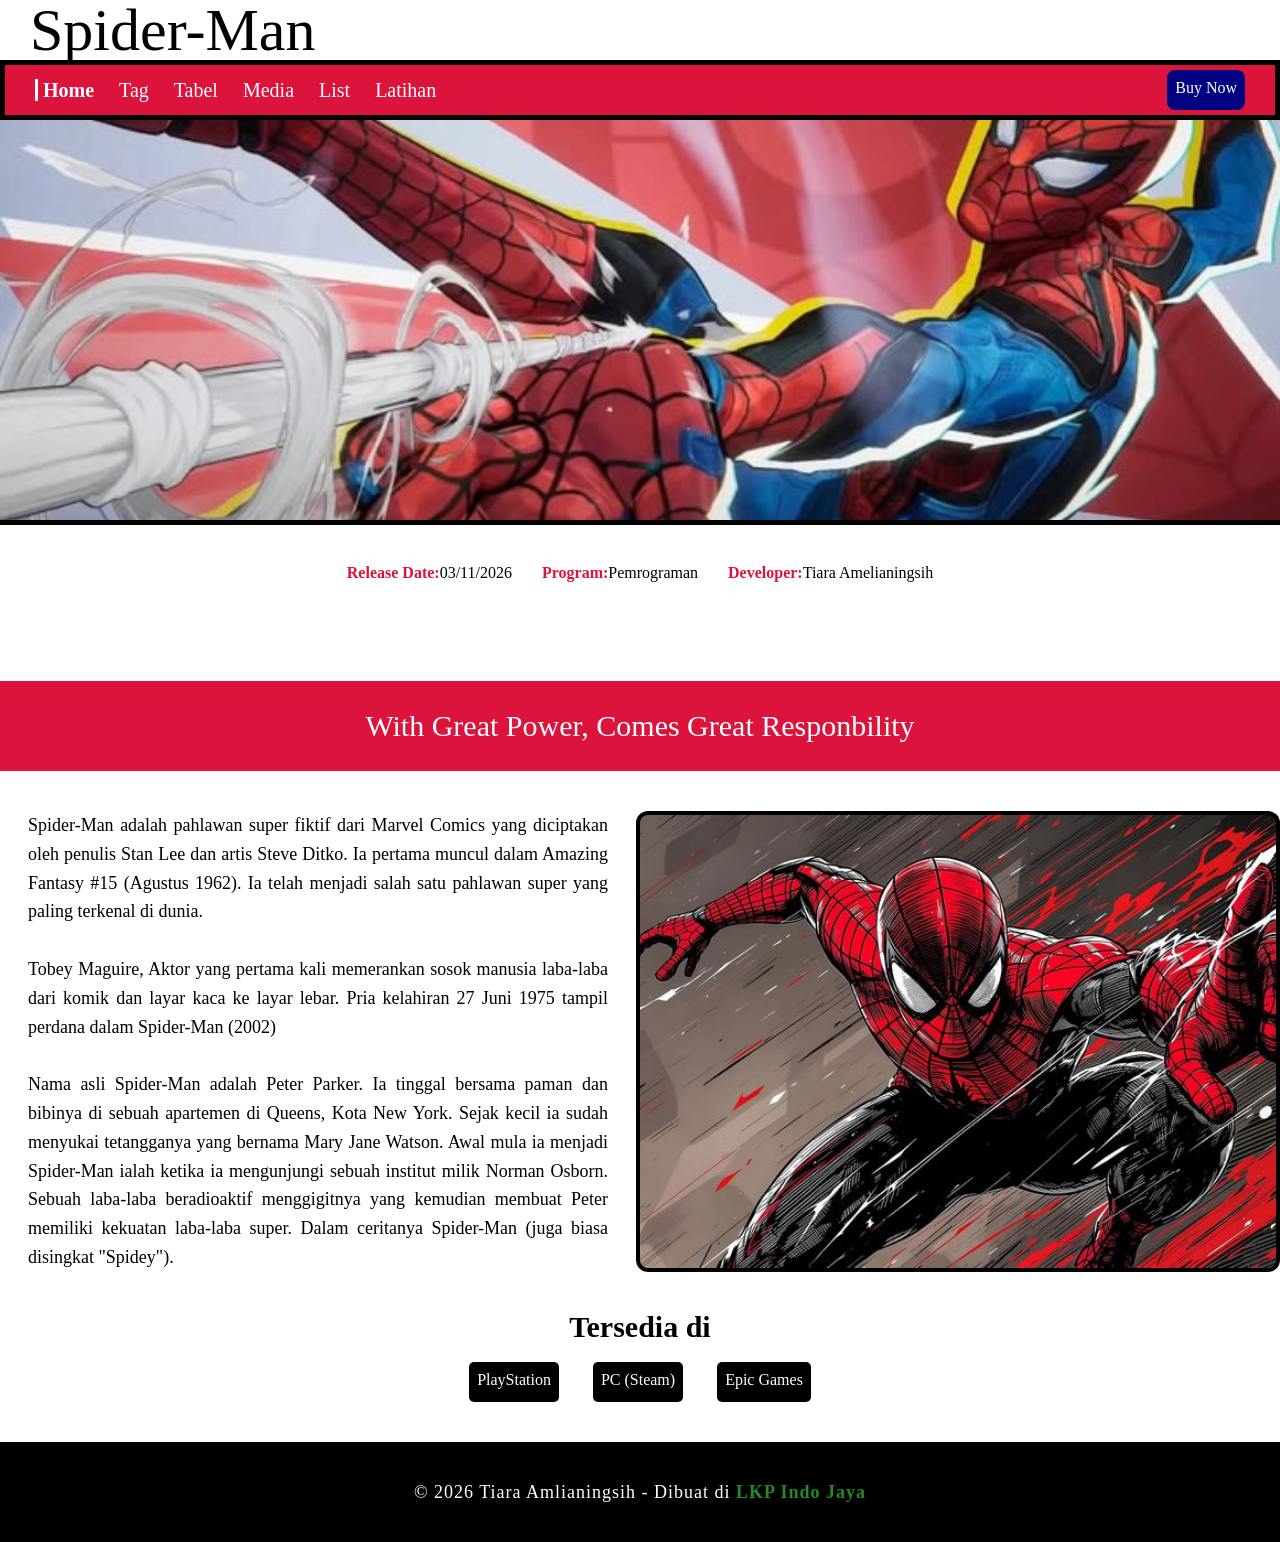
<file: index.html>
<!DOCTYPE html>
<html lang="en">
<head>
    <meta charset="UTF-8">
    <meta name="viewport" content="width=device-width, initial-scale=1.0">
    <title>Home</title>
    <link rel="stylesheet" href="css/style.css">
</head>
<body>
   <header class="title">
    <h1 class="main-title">Spider-Man<span class="secondTitle">Tiara</span></h1>
   </header>

   <nav class="navbar">
    <ul class="nav-links">
        <li><a href="#" class="selected">Home</a></li>
        <li><a href="tag.html">Tag</a></li>
        <li><a href="tabel.html">Tabel</a></li>
        <li><a href="media.html">Media</a></li>
        <li><a href="list.html">List</a></li>
        <li><a href="latihantabel.html">Latihan</a></li>
    </ul>
   
    <div class="nav-action">
        <a href="#" class="buying">Buy Now</a>
    </div>
    </nav>

    <!-- Hero Section -->
     <section class="hero">
      
     </section>

     <!-- Konten Utama -->
      <main class="konten">
        <div class="info">
            <p><span>Release Date:</span>03/11/2026</p>
            <p><span>Program:</span>Pemrograman</p>
            <p><span>Developer:</span>Tiara Amelianingsih</p>
        </div>
      </main>

      <h2 class="quote">With Great Power, Comes Great Responbility</h2>
      <!-- Pembungkus 2 Kolom -->
       <div class="main-content">
        <!-- Kolom Kiri -->
         <section class="section1">
            <p>Spider-Man adalah pahlawan super fiktif dari Marvel Comics yang diciptakan oleh penulis Stan Lee dan artis Steve Ditko. Ia pertama muncul dalam Amazing Fantasy #15 (Agustus 1962). Ia telah menjadi salah satu pahlawan super yang paling terkenal di dunia.
            <br><br>
                Tobey Maguire, Aktor yang pertama kali memerankan sosok manusia laba-laba dari komik dan layar kaca ke layar lebar. Pria kelahiran 27 Juni 1975 tampil perdana dalam Spider-Man (2002)
            <br><br>
                Nama asli Spider-Man adalah Peter Parker. Ia tinggal bersama paman dan bibinya di sebuah apartemen di Queens, Kota New York. Sejak kecil ia sudah menyukai tetangganya yang bernama Mary Jane Watson. Awal mula ia menjadi Spider-Man ialah ketika ia mengunjungi sebuah institut milik Norman Osborn. Sebuah laba-laba beradioaktif menggigitnya yang kemudian membuat Peter memiliki kekuatan laba-laba super. Dalam ceritanya Spider-Man (juga biasa disingkat "Spidey").
            </p>
         </section>

         <!-- Kolom Kanan -->
          <div class="hero2"></div>
       </div>


       <div>
       <h2 class="text">Tersedia di</h2>
       </div>
       <section class="pilihan">
       <ul>
        <li>
            <a href="#">PlayStation</a>
            <a href="#">PC (Steam)</a>
            <a href="#">Epic Games</a>
        </li>
       </ul>
       </section>

       <footer class="footer">
        <p>&copy; 2026 Tiara Amlianingsih - Dibuat di <span class="tempat">LKP Indo Jaya</span></p>

       </footer>


</body>
</html>
</file>
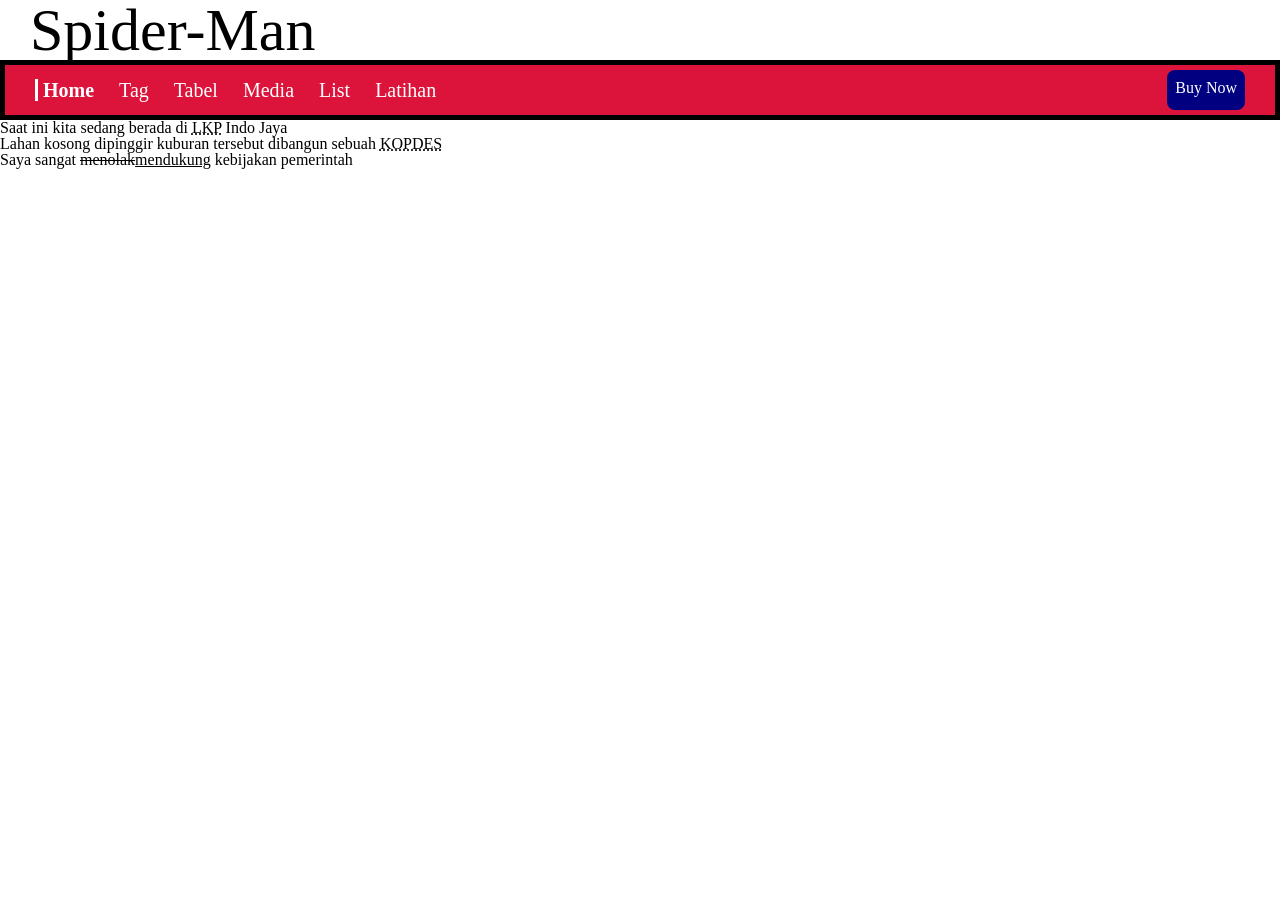
<file: extratag.html>
<!DOCTYPE html>
<html lang="en">
<head>
    <meta charset="UTF-8">
    <meta name="viewport" content="width=device-width, initial-scale=1.0">
    <title>Ekstra Tag</title>
    <link rel="stylesheet" href="css/style.css">
</head>
<body>
    <header class="title">
    <h1 class="main-title">Spider-Man<span class="secondTitle">Tiara</span></h1>
   </header>

   <nav class="navbar">
    <ul class="nav-links">
        <li><a href="#" class="selected">Home</a></li>
        <li><a href="tag.html">Tag</a></li>
        <li><a href="tabel.html">Tabel</a></li>
        <li><a href="media.html">Media</a></li>
        <li><a href="list.html">List</a></li>
        <li><a href="latihantabel.html">Latihan</a></li>
    </ul>
   
    <div class="nav-action">
        <a href="#" class="buying">Buy Now</a>
    </div>
    </nav>
    <!-- Abbreviation <abbr> digunakan ketika dibaca menjadi per huruf-->
    <p>Saat ini kita sedang berada di <abbr title="Lembaga Kursus dan Pelatihan"> LKP</abbr> Indo Jaya</p>

    <!-- Acronym <acronym> digunakan ketika dibaca menjadi per kata-->
     <p>Lahan kosong dipinggir kuburan tersebut dibangun sebuah <Acronym title="koperasi desa">KOPDES</Acronym></p>

     <!-- Insert dan Delete -->
      <p>Saya sangat <del>menolak</del><ins>mendukung</ins> kebijakan pemerintah</p>
</body>
</html>
</file>
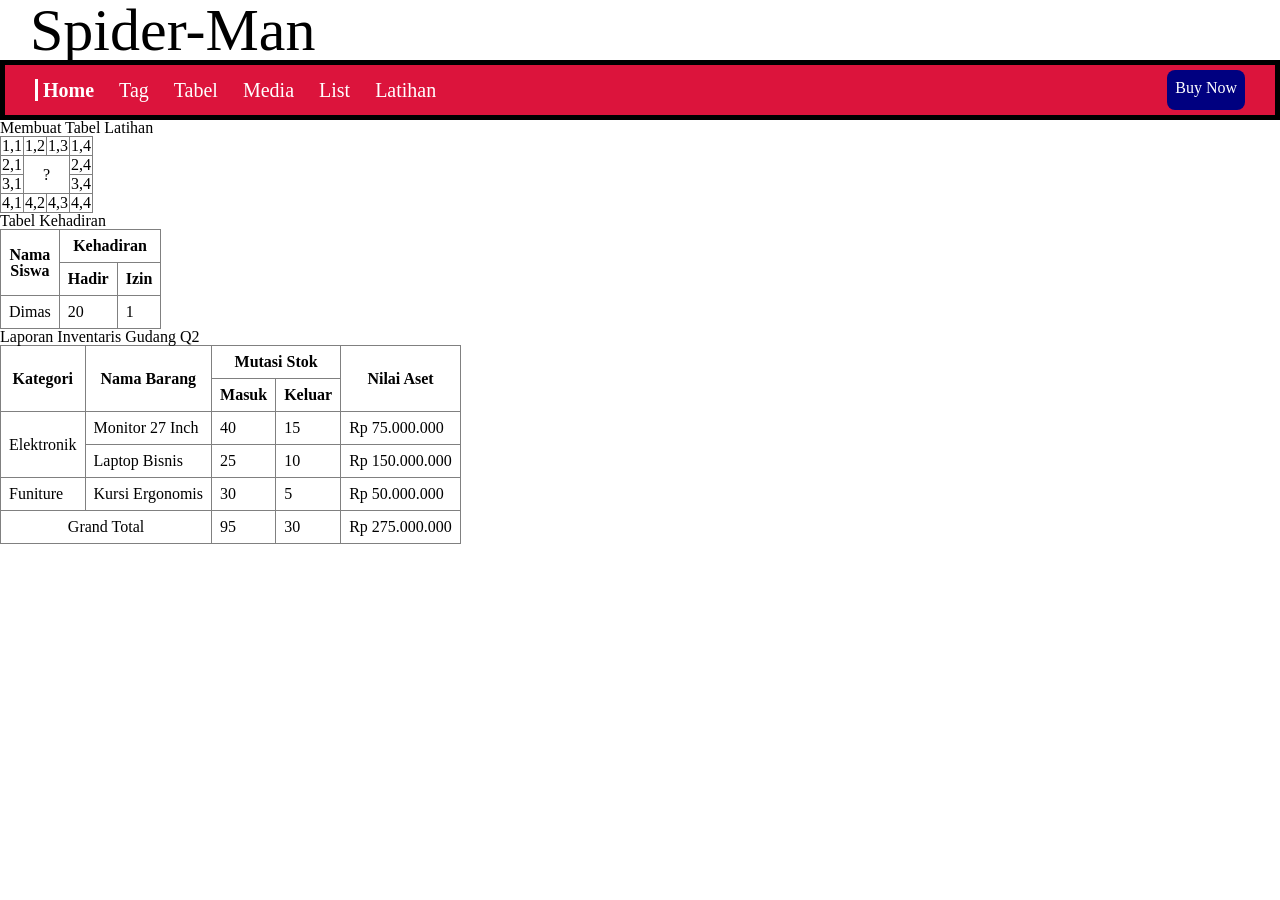
<file: latihantabel.html>
<!DOCTYPE html>
<html lang="en">
<head>
    <meta charset="UTF-8">
    <meta name="viewport" content="width=device-width, initial-scale=1.0">
    <title>Latihan Tabel</title>
    <link rel="stylesheet" href="css/style.css">
</head>
<body>
    <header class="title">
    <h1 class="main-title">Spider-Man<span class="secondTitle">Tiara</span></h1>
   </header>

   <nav class="navbar">
    <ul class="nav-links">
        <li><a href="#" class="selected">Home</a></li>
        <li><a href="tag.html">Tag</a></li>
        <li><a href="tabel.html">Tabel</a></li>
        <li><a href="media.html">Media</a></li>
        <li><a href="list.html">List</a></li>
        <li><a href="latihantabel.html">Latihan</a></li>
    </ul>
   
    <div class="nav-action">
        <a href="#" class="buying">Buy Now</a>
    </div>
    </nav>
    <h2>Membuat Tabel Latihan</h2>
    <table border="1">
        <tr>
            <td>1,1</td>
            <td>1,2</td>
            <td>1,3</td>
            <td>1,4</td>
        </tr>
        <tr>
            <td>2,1</td>
            <td colspan="2" rowspan="2" align="center">?</td>
            <td>2,4</td>
        </tr>
        <tr>
            <td>3,1</td>
            <td>3,4</td>
        </tr>
        <tr>
            <td>4,1</td>
            <td>4,2</td>
            <td>4,3</td>
            <td>4,4</td>
        </tr>
    

</table>
    <h2>Tabel Kehadiran</h2>
<table border="1"cellspacing="0" cellpadding="8" >
        <tr>
            <th rowspan="2">Nama<br>Siswa</th>
            <th colspan="2">Kehadiran</th>
        </tr>
        <tr>
            <th>Hadir</th>
            <th>Izin</th>
        </tr>
        <tr>
            <td>Dimas</td>
            <td>20</td>
            <td>1</td>
        </tr>


</table>
<h2>Laporan Inventaris Gudang Q2</h2>
<table border="1" cellspacing="0" cellpadding="8">
    <tr>
        <th rowspan="2">Kategori</th>
        <th rowspan="2">Nama Barang</th>
        <th colspan="2">Mutasi Stok</th>
        <th rowspan="2">Nilai Aset</th>
    </tr>
    <tr>
        <th>Masuk</th>
        <th>Keluar</th>
    </tr>
    <tr>
        <td rowspan="2"><b>Elektronik</b></td>
        <td>Monitor 27 Inch</td>
        <td>40</td>
        <td>15</td>
        <td>Rp 75.000.000</td>
    </tr>
    <tr>
        <td>Laptop Bisnis</td>
        <td>25</td>
        <td>10</td>
        <td>Rp 150.000.000</td>
    </tr>
    <tr>
        <td><b>Funiture</b></td>
        <td>Kursi Ergonomis</td>
        <td>30</td>
        <td>5</td>
        <td>Rp 50.000.000</td>
    </tr>
    <tr>
        <td colspan="2" style="text-align: center;"><b>Grand Total</b></td>
        <td>95</td>
        <td>30</td>
        <td>Rp 275.000.000</td>
    </tr>
    </table>



</body>
</html>
</file>
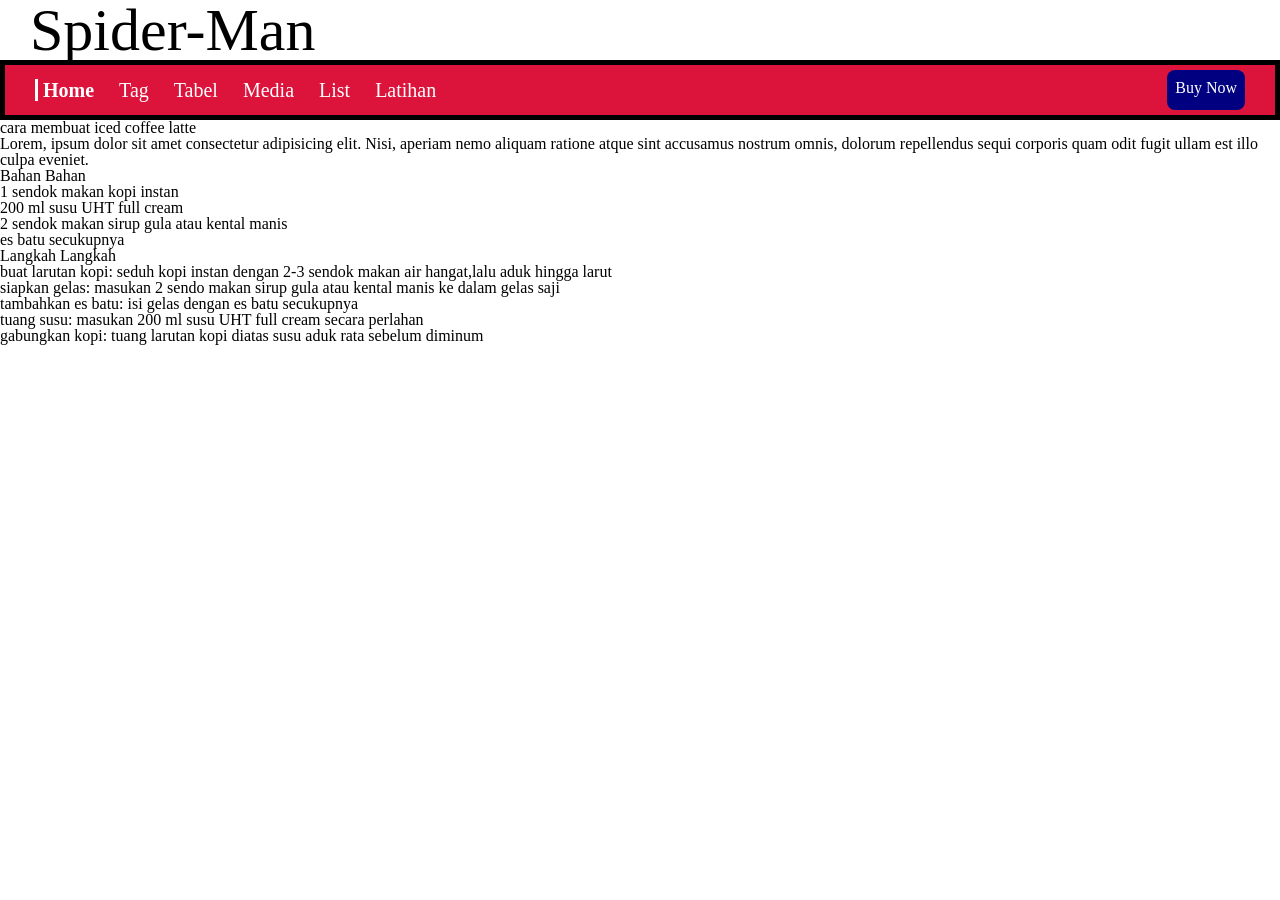
<file: list.html>
<!DOCTYPE html>
<html>
    <head>
    <title>HTML - TIARA</title>
    <link rel="stylesheet" href="css/style.css">
    <head>
<body>
    <header class="title">
    <h1 class="main-title">Spider-Man<span class="secondTitle">Tiara</span></h1>
   </header>

   <nav class="navbar">
    <ul class="nav-links">
        <li><a href="#" class="selected">Home</a></li>
        <li><a href="tag.html">Tag</a></li>
        <li><a href="tabel.html">Tabel</a></li>
        <li><a href="media.html">Media</a></li>
        <li><a href="list.html">List</a></li>
        <li><a href="latihantabel.html">Latihan</a></li>
    </ul>
   
    <div class="nav-action">
        <a href="#" class="buying">Buy Now</a>
    </div>
    </nav>

    <h1>cara membuat iced coffee latte</h1>
    <p>Lorem, ipsum dolor sit amet consectetur adipisicing elit. Nisi, aperiam nemo aliquam ratione atque sint accusamus nostrum omnis, dolorum repellendus sequi corporis quam odit fugit ullam est illo culpa eveniet.</p>

    <h2>Bahan Bahan</h2>
    <ul>
        <li>1 sendok makan kopi instan</li>
        <li>200 ml susu UHT full cream</li>
        <li>2 sendok makan sirup gula atau kental manis</li>
        <li>es batu secukupnya</li>
    </ul>

    <h2>Langkah Langkah</h2>
    <ol>
        <li>buat larutan kopi: seduh kopi instan dengan 2-3 sendok makan air hangat,lalu aduk hingga larut</li>
        <li>siapkan gelas: masukan 2 sendo makan sirup gula atau kental manis ke dalam gelas saji</li>
        <li>tambahkan es batu: isi gelas dengan es batu secukupnya</li>
        <li>tuang susu: masukan 200 ml susu UHT full cream secara perlahan</li>
        <li>gabungkan kopi: tuang larutan kopi diatas susu aduk rata sebelum diminum</li>
    </ol>
</body>
</file>
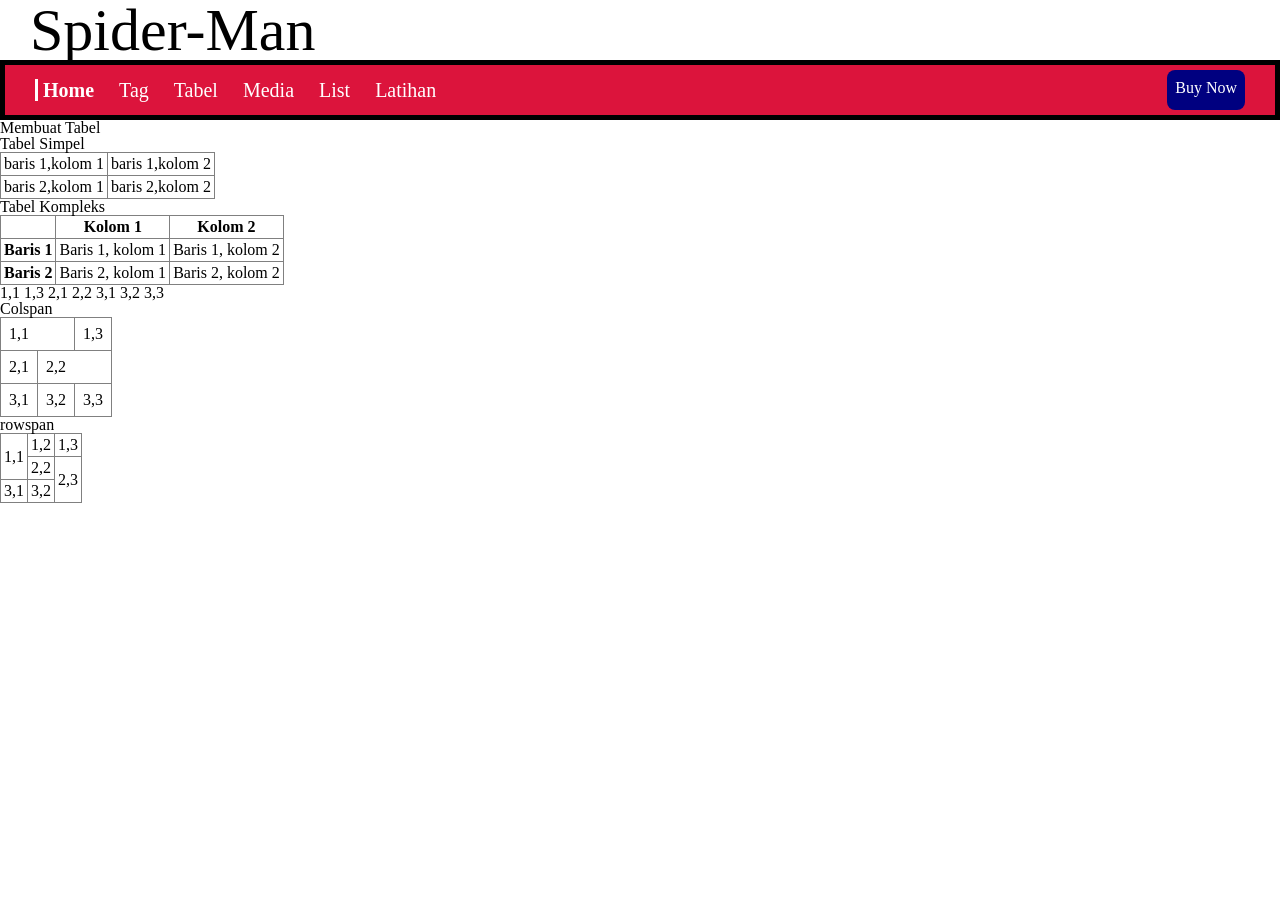
<file: tabel.html>
<!DOCTYPE html>
<html lang="en">
<head>
    <meta charset="UTF-8">
    <meta name="viewport" content="width=device-width, initial-scale=1.0">
    <title>tabel</title>
    <link rel="stylesheet" href="css/style.css">
</head>
<body>
    <header class="title">
    <h1 class="main-title">Spider-Man<span class="secondTitle">Tiara</span></h1>
   </header>

   <nav class="navbar">
    <ul class="nav-links">
        <li><a href="#" class="selected">Home</a></li>
        <li><a href="tag.html">Tag</a></li>
        <li><a href="tabel.html">Tabel</a></li>
        <li><a href="media.html">Media</a></li>
        <li><a href="list.html">List</a></li>
        <li><a href="latihantabel.html">Latihan</a></li>
    </ul>
   
    <div class="nav-action">
        <a href="#" class="buying">Buy Now</a>
    </div>
    </nav>
    <h2>Membuat Tabel</h2>
    <h4>Tabel Simpel</h4>
    <table border="1" cellspacing="0" cellpadding="3">
        <tr>
            <td> baris 1,kolom 1</td>
            <td> baris 1,kolom 2</td>
        </tr>
        <tr>
            <td> baris 2,kolom 1</td>
            <td> baris 2,kolom 2</td>
        </tr>
    <table>

        <h4>Tabel Kompleks</h4>
        <table  border="1" cellspacing="0" cellpadding="3">
           <thead>
        <tr>
            <th></th>
            <th>Kolom 1</th>
            <th>Kolom 2</th>
        </tr>
           </thead>
           <body>
            <tr>
                <th>Baris 1</th>
                <td>Baris 1, kolom 1</td>
                <td>Baris 1, kolom 2</td>
            </tr>
           <tr>
            <th>Baris 2</th>
            <td>Baris 2, kolom 1</td>
            <td>Baris 2, kolom 2</td>
           </body>
        </table border="1" cellspacing="0" cellpadding="3">
        <tr>
            <td colspan="2">1,1</td>
            
            <td>1,3</td>
        </tr>
        <tr>
           <td>2,1</td>
           <td colspan="2">2,2</td>
           
        </tr>
        <tr>
            <td>3,1</td>
            <td>3,2</td>
            <td>3,3</td>
        </tr>
        <table> 

        <h4>Colspan</h4>
        <table border="1" cellspacing="0" cellpadding="8">
            <tr>
                <td colspan="2">1,1</td>
                
                <td>1,3</td>
            </tr>
            <tr>
                <td>2,1</td>
                <td colspan="2">2,2</td>
            </tr>
            <tr>
                <td>3,1</td>
                <td>3,2</td>
                <td>3,3</td>
            </tr>
            </table>

            <h4>rowspan</h4>
            <table border="1" cellspacing="0" cellpadding="3">
            <tr>
                <td rowspan="2">1,1</td>
                <td>1,2</td>
                <td>1,3</td>
            </tr>
            <tr>
                <td>2,2</td>
                <td rowspan="2">2,3</td>
            </tr>
            <tr>
                <td>3,1</td>
                <td>3,2</td>
            </tr>
</body>
</html>
</file>
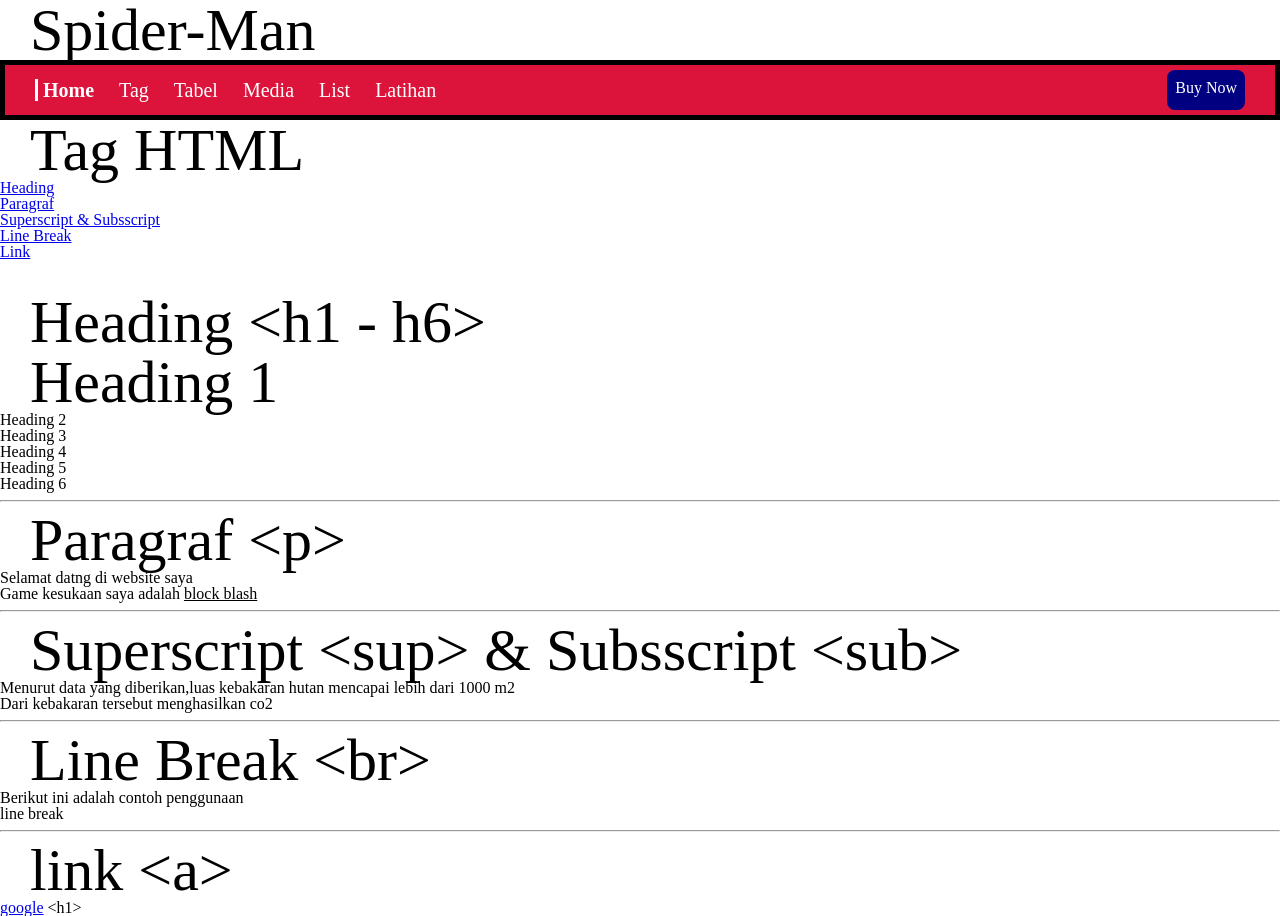
<file: tag.html>
<!DOCTYPE html>
<html lang="en">
<head>
    <meta charset="UTF-8">
    <meta name="viewport" content="width=device-width, initial-scale=1.0">
    <title>Teks dan Heading</title>
    <header class="title">
   <link rel="stylesheet" href="css/style.css">
</head>
<body>
    <header class="title">
    <h1 class="main-title">Spider-Man<span class="secondTitle">Tiara</span></h1>
   </header>

   <nav class="navbar">
    <ul class="nav-links">
        <li><a href="#" class="selected">Home</a></li>
        <li><a href="tag.html">Tag</a></li>
        <li><a href="tabel.html">Tabel</a></li>
        <li><a href="media.html">Media</a></li>
        <li><a href="list.html">List</a></li>
        <li><a href="latihantabel.html">Latihan</a></li>
    </ul>
   
    <div class="nav-action">
        <a href="#" class="buying">Buy Now</a>
    </div>
    </nav>
    <h1>Tag HTML</h1>
    <ol>
        <li><a href="#heading">Heading</a></li>
        <li><a href="#paragraf">Paragraf</a></li>
        <li><a href="#superscript & subscript">Superscript & Subsscript</a></li>
        <li><a href="#line break">Line Break</a></li>
        <li><a href="#link">Link</a></li>
    </ol>
    <br><br>
    <!-- Heading -->
    <h1 id="Heading">Heading  &lth1 - h6&gt</h1>
    <h1>Heading 1</h1>
    <h2>Heading 2</h2>
    <h3>Heading 3</h3>
    <h4>Heading 4</h4>
    <h5>Heading 5</h5>
    <h6>Heading 6</h6>

<hr>

    <!-- Paragraf -->
     <h1 id="Paragraf">Paragraf &ltp&gt</h1>
    <p>Selamat datng di website saya </p>
    <p>Game <b>kesukaan</b> <i>saya</i> adalah <u>block blash</u> </p>

    <hr>

    <!-- Superscript <sup> -->
    <!-- Subsscript <sub> -->
    <h1 id="Superscript & subscript">Superscript &ltsup&gt & Subsscript &ltsub&gt</h1>
    <p>Menurut data yang diberikan,luas kebakaran hutan mencapai lebih dari 1000 m<sup>2</sup> </p>
    <p>Dari kebakaran tersebut menghasilkan co<sub>2</sub> </p>

    <hr>

    <!-- Line Break <br> -->
     <h1 id="line break">Line Break &ltbr&gt</h1>
     <p>Berikut ini  adalah contoh penggunaan <br>line break</p>
     <hr>

    <!-- Link -->
     <h1 id="link">link &lta&gt</h1>
    <a href="https://www.google.com">google</a>


     <!-- Code -->
      <code>&lth1&gt</code>

</body>
</html>
</file>
<file: css/style.css>
/* http://meyerweb.com/eric/tools/css/reset/ 
   v2.0 | 20110126
   License: none (public domain)
*/

html, body, div, span, applet, object, iframe,
h1, h2, h3, h4, h5, h6, p, blockquote, pre,
a, abbr, acronym, address, big, cite, code,
del, dfn, em, img, ins, kbd, q, s, samp,
small, strike, strong, sub, sup, tt, var,
b, u, i, center,
dl, dt, dd, ol, ul, li,
fieldset, form, label, legend,
caption,
article, aside, canvas, details, embed, 
figure, figcaption, footer, header, hgroup, 
menu, nav, output, ruby, section, summary,
time, mark, audio, video {
	margin: 0;
	padding: 0;
	border: 0;
	font-size: 100%;
	font: inherit;
	vertical-align: baseline;
}
/* HTML5 display-role reset for older browsers */
article, aside, details, figcaption, figure, 
footer, header, hgroup, menu, nav, section {
	display: block;
}
body {
	line-height: 1;
}
ol, ul {
	list-style: none;
}
blockquote, q {
	quotes: none;
}
blockquote:before, blockquote:after,
q:before, q:after {
	content: '';
	content: none;
}
table {
	border-collapse: collapse;
	border-spacing: 0;
}

.title h1 {
    font-size: 60px;
    margin-left: 30px;
    line-height: 80p;
    transition: 1s;
    
}

.secondTitle {
    opacity: 0;
    color: crimson;
    transition: 1;
}

.main-title:hover {
    font-size: 70px;
    color: brown;
}

.main-title:hover .secondTitle{
    opacity: 1;
}

.navbar {
    background-color: crimson;
    border: 5px solid black;
    padding: 0 30px;
    min-height: 50px;
    display: flex;
    justify-content: space-between;
    align-items: center;
    flex-wrap: wrap;
}

.nav-links{
    display: flex;
    gap: 25px;
    flex-wrap: wrap;
}

.navbar ul li .selected {
    font-weight: bold;
    border-left: 3px solid white;
    padding-left: 5px;
}

.nav-links li a {
    color: white;
    text-decoration: none;
    font-size: 20px;
    transition: .5s;
}

.nav-links li a:hover{
color: navy;
background-color: white;
padding: 4px 14px;
border-radius: 4px;
}

.buying {
    background-color: navy;
    color: white;
    height: 40px;
    display: inline-block;
    line-height: 36px;
    text-decoration: none;
    padding: 0px 8px;
    border-radius: 8px;
    transition: .5s;
}

.buying:hover {
    background-color: 
    transparent;
    border: 2px solid navy;
}

.hero {
    background-image: url(../img/spider\ man\ judul.jpg);
    height: 400px;
    background-size: cover;
    background-repeat: no-repeat;
    background-position: center 48%;
    border-bottom: 5px solid black;
}

.info{
    display: flex;
    justify-content: center;
    gap: 30px;
    margin: 40px 20px;
}

.info p span {
    color: crimson;
    font-weight: bold;
}

.main-content {
    display: flex;
    justify-content: space-between;
}

.section1 {
    flex: 1;
}

.quote {
    background-color: crimson;
    color: white;
    font-size: 30px;
    text-align: center;
    padding: 30px 20px;
    margin-top: 100px;
    margin-bottom: 40px;
    transition: 1s;
}

.quote:hover {
    background-color: white;
    color: black;
    font-size: 40px;

}

.hero2 {
    flex: 1;
    background-image: url(../img/spider\ man\ 1.jpg);
    min-height: 400px;
    background-size: cover;
    background-repeat: no-repeat;
    background-position: center;
    border: 4px solid black;
    border-radius: 12px;
}

.hero2:hover {
    background-image: url(../img/spider\ man\ 2.jpg) ;
    transition: 1s;
    
}

.section1 p {
    text-align: justify;
    font-size: 18px;
    line-height: 1.6;
    margin: 0px 28px;
}

.pilihan a {
    display: inline-block;
    margin: 0 15px;
    background-color: black;
    color: white;
    height: 40px;
    padding: 0px 8px;
    font-size: 16px;
    line-height: 35px;
    border-radius: 5px;
    text-decoration: none;
    margin-top: 20px;
}

.pilihan a:hover {
    background-color: transparent;
    color: black;
}

.text {
    text-align: center;
    font-weight: bold;
    display: flex;
    font-size: 30px;
    font-weight: bold;
    justify-content: center;
    margin-top: 40px;
}

.pilihan {
    text-align: center;
}

.footer {
    background-color: black;
    min-height: 100px;
    display: flex;
    justify-content: center;
    align-items: center;
    position: relative;
    top: 40px;
}

.footer p {
    color: white;
    font-size: 18px;
    letter-spacing: 1px;
}

.tempat {
    color: forestgreen;
    font-weight: bold;
}
</file>
